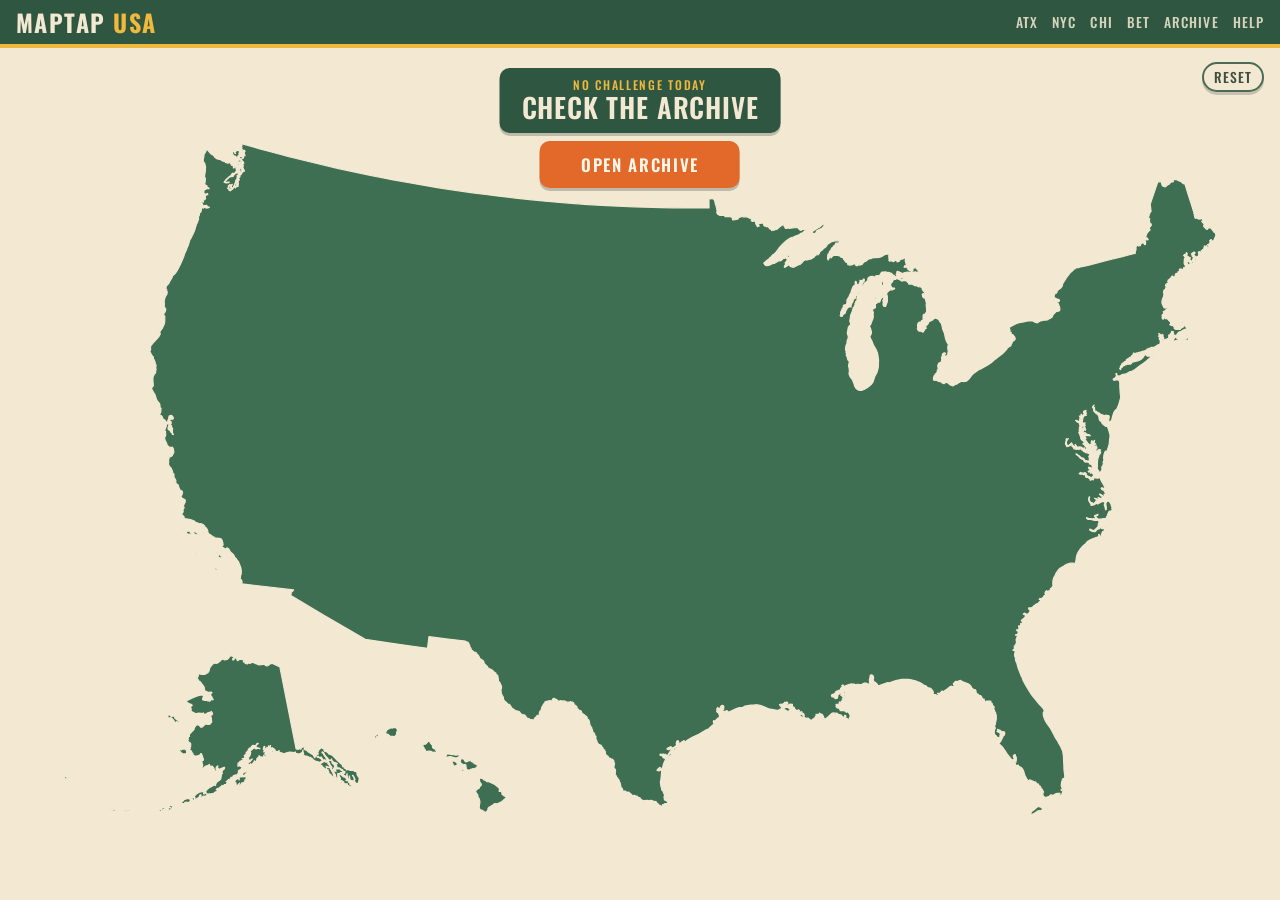
<file: index.html>
<!doctype html>
<html lang="en">
<head>
  <meta charset="utf-8">
  <meta name="viewport" content="width=device-width, initial-scale=1, maximum-scale=1, user-scalable=no">
  <title>MapTap USA</title>
  <meta name="description" content="A daily US geography game. Tap the map where you think 5 places are.">
  <link rel="icon" href="data:image/svg+xml,<svg xmlns='http://www.w3.org/2000/svg' viewBox='0 0 16 16'><circle cx='8' cy='8' r='6' fill='%23e8702a'/></svg>">
  <link rel="preconnect" href="https://fonts.googleapis.com">
  <link rel="preconnect" href="https://fonts.gstatic.com" crossorigin>
  <link rel="stylesheet" href="https://fonts.googleapis.com/css2?family=Oswald:wght@500;600;700&family=Work+Sans:wght@400;500;600&display=swap">
  <link rel="stylesheet" href="style.css?v=2">
</head>
<body>
  <header>
    <h1>MapTap <span>USA</span></h1>
    <div class="header-right">
      <span id="date-label"></span>
      <a class="link-btn" href="atx/">ATX</a>
      <a class="link-btn" href="nyc/">NYC</a>
      <a class="link-btn" href="chi/">CHI</a>
      <a class="link-btn" href="bet/">BET</a>
      <button id="archive-btn" class="link-btn">Archive</button>
      <button id="help-btn" class="link-btn">Help</button>
    </div>
  </header>

  <main id="stage">
    <svg id="map" viewBox="-60 -70 1020 750" preserveAspectRatio="xMidYMid meet"></svg>
    <div id="top">
      <div id="rounds" aria-label="Rounds"></div>
      <div id="prompt">
        <div id="prompt-label">Tap the map</div>
        <div id="prompt-name">Loading…</div>
      </div>
      <div id="panel">
        <div id="result"></div>
        <button id="action-btn" style="display:none">Next</button>
      </div>
    </div>
    <button id="reset-zoom" class="link-btn" title="Reset zoom" aria-label="Reset zoom">Reset</button>
  </main>

  <dialog id="summary">
    <h2>Today's score</h2>
    <div id="final-score"></div>
    <div id="stats"></div>
    <button id="share-btn">Share</button>
    <div id="countdown"></div>
    <form method="dialog"><button class="secondary">View map</button></form>
  </dialog>

  <dialog id="help">
    <h2>How to play</h2>
    <p>Every day you get <b>5 American places</b>. Tap where you think each one is.</p>
    <p>Closer guesses score more (up to 100 per round). Later rounds are worth more:
      <b>×1, ×1, ×2, ×3, ×3</b> — 1,000 points max.</p>
    <p>Drag to move the map, pinch or scroll to zoom. Alaska and Hawaii are in the insets at bottom left.</p>
    <p>A new challenge unlocks at midnight your local time.</p>
    <form method="dialog"><button>Got it</button></form>
  </dialog>

  <dialog id="archive">
    <h2>Archive</h2>
    <ul id="archive-list"></ul>
    <form method="dialog"><button class="secondary">Close</button></form>
  </dialog>

  <div id="toast" role="status"></div>

  <script src="vendor/d3.min.js"></script>
  <script src="vendor/topojson-client.min.js"></script>
  <script src="challenges.js?v=2"></script>
  <script src="app.js?v=2"></script>
</body>
</html>
</file>
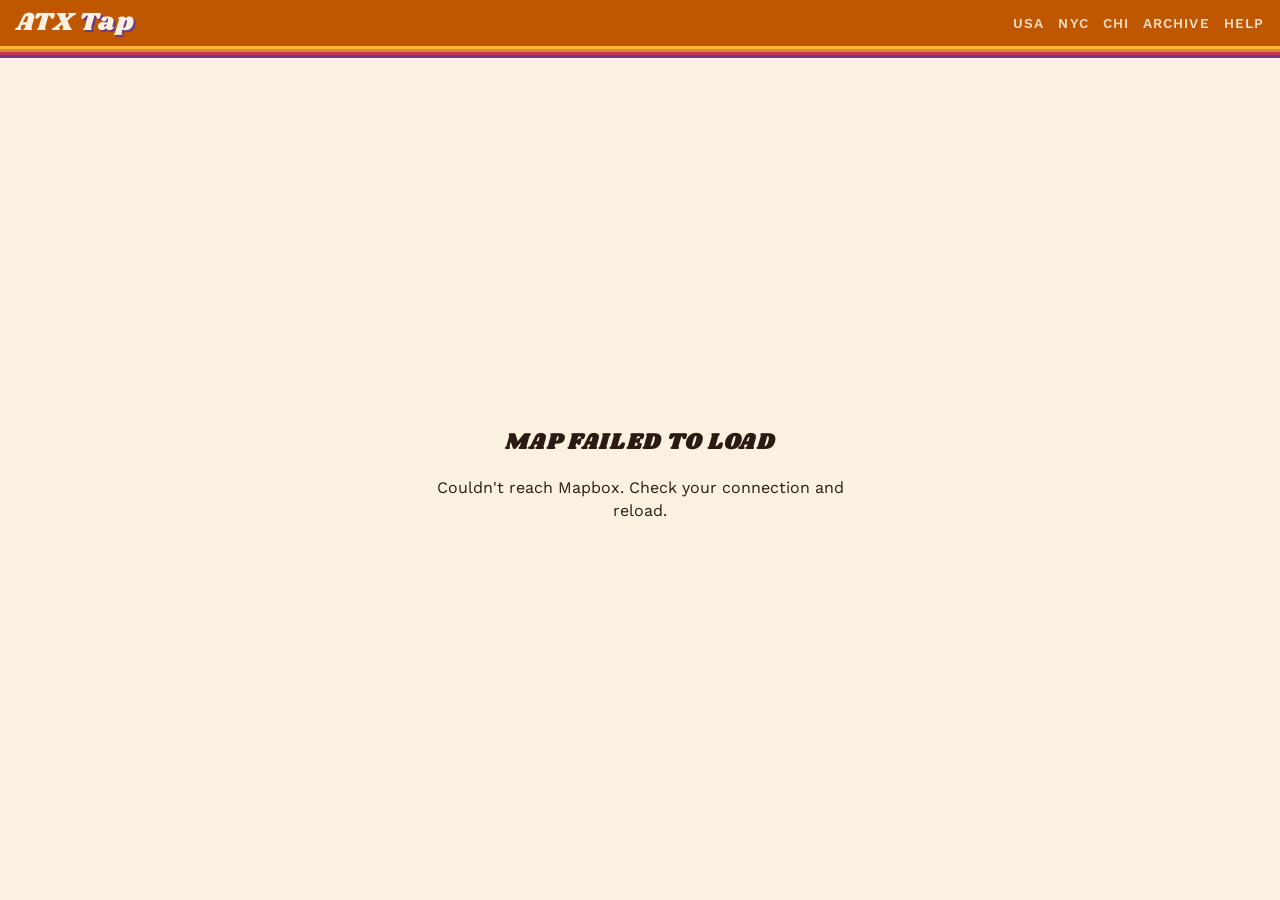
<file: atx/index.html>
<!doctype html>
<html lang="en">
<head>
  <meta charset="utf-8">
  <meta name="viewport" content="width=device-width, initial-scale=1, maximum-scale=1, user-scalable=no">
  <title>ATX Tap</title>
  <meta name="description" content="A daily Austin geography game. Tap the map where you think 5 places are.">
  <link rel="icon" href="data:image/svg+xml,<svg xmlns='http://www.w3.org/2000/svg' viewBox='0 0 16 16'><circle cx='8' cy='8' r='6' fill='%23e2692a'/></svg>">
  <link rel="preconnect" href="https://fonts.googleapis.com">
  <link rel="preconnect" href="https://fonts.gstatic.com" crossorigin>
  <link rel="stylesheet" href="https://fonts.googleapis.com/css2?family=Oswald:wght@500;600;700&family=Shrikhand&family=Work+Sans:wght@400;500;600&display=swap">
  <link rel="stylesheet" href="https://api.mapbox.com/mapbox-gl-js/v3.8.0/mapbox-gl.css">
  <link rel="stylesheet" href="../style.css?v=6">
  <link rel="stylesheet" href="../city/city.css?v=6">
  <link rel="stylesheet" href="atx.css?v=6">
</head>
<body>
  <header>
    <h1>ATX <span>Tap</span></h1>
    <div class="header-right">
      <span id="date-label"></span>
      <a class="link-btn" href="../">USA</a>
      <a class="link-btn" href="../nyc/">NYC</a>
      <a class="link-btn" href="../chi/">CHI</a>
      <button id="archive-btn" class="link-btn">Archive</button>
      <button id="help-btn" class="link-btn">Help</button>
    </div>
  </header>

  <main id="stage">
    <div id="map"></div>
    <div id="top">
      <div id="rounds" aria-label="Rounds"></div>
      <div id="prompt">
        <div id="prompt-label">Tap the map</div>
        <div id="prompt-name">Loading…</div>
      </div>
      <div id="panel">
        <div id="result"></div>
        <button id="action-btn" style="display:none">Next</button>
      </div>
    </div>
    <button id="reset-zoom" class="link-btn" title="Reset zoom" aria-label="Reset zoom">Reset</button>
  </main>

  <dialog id="summary">
    <h2>Today's score</h2>
    <div id="final-score"></div>
    <div id="stats"></div>
    <button id="share-btn">Share</button>
    <div id="countdown"></div>
    <form method="dialog"><button class="secondary">View map</button></form>
  </dialog>

  <dialog id="help">
    <h2>How to play</h2>
    <p>Every day you get <b>5 Austin places</b>. Tap where you think each one is.</p>
    <p>Closer guesses score more (up to 100 per round). Misses hurt most when other landmarks are
      closer to your tap than the answer; in quieter areas, being a mile or two off is fine. Later rounds are worth more:
      <b>×1, ×1, ×2, ×3, ×3</b> — 1,000 points max.</p>
    <p>Drag to move the map, pinch or scroll to zoom. Street names are shown; place names are not.</p>
    <p>A new challenge unlocks at midnight your local time.</p>
    <form method="dialog"><button>Got it</button></form>
  </dialog>

  <dialog id="archive">
    <h2>Archive</h2>
    <ul id="archive-list"></ul>
    <form method="dialog"><button class="secondary">Close</button></form>
  </dialog>

  <div id="toast" role="status"></div>

  <script src="https://api.mapbox.com/mapbox-gl-js/v3.8.0/mapbox-gl.js"></script>
  <script>
    window.CITY = {
      storageKey: "atx-tap-v1",
      shareTitle: "🤠 ATX Tap",
      mapStyle: "mapbox://styles/mapbox/outdoors-v12",
      startBounds: [[-97.96, 30.13], [-97.62, 30.48]],
      maxBounds: [[-98.35, 29.9], [-97.3, 30.75]]
    };
  </script>
  <script src="../city/config.js?v=6"></script>
  <script src="challenges.js?v=6"></script>
  <script src="../city/app.js?v=6"></script>
</body>
</html>
</file>
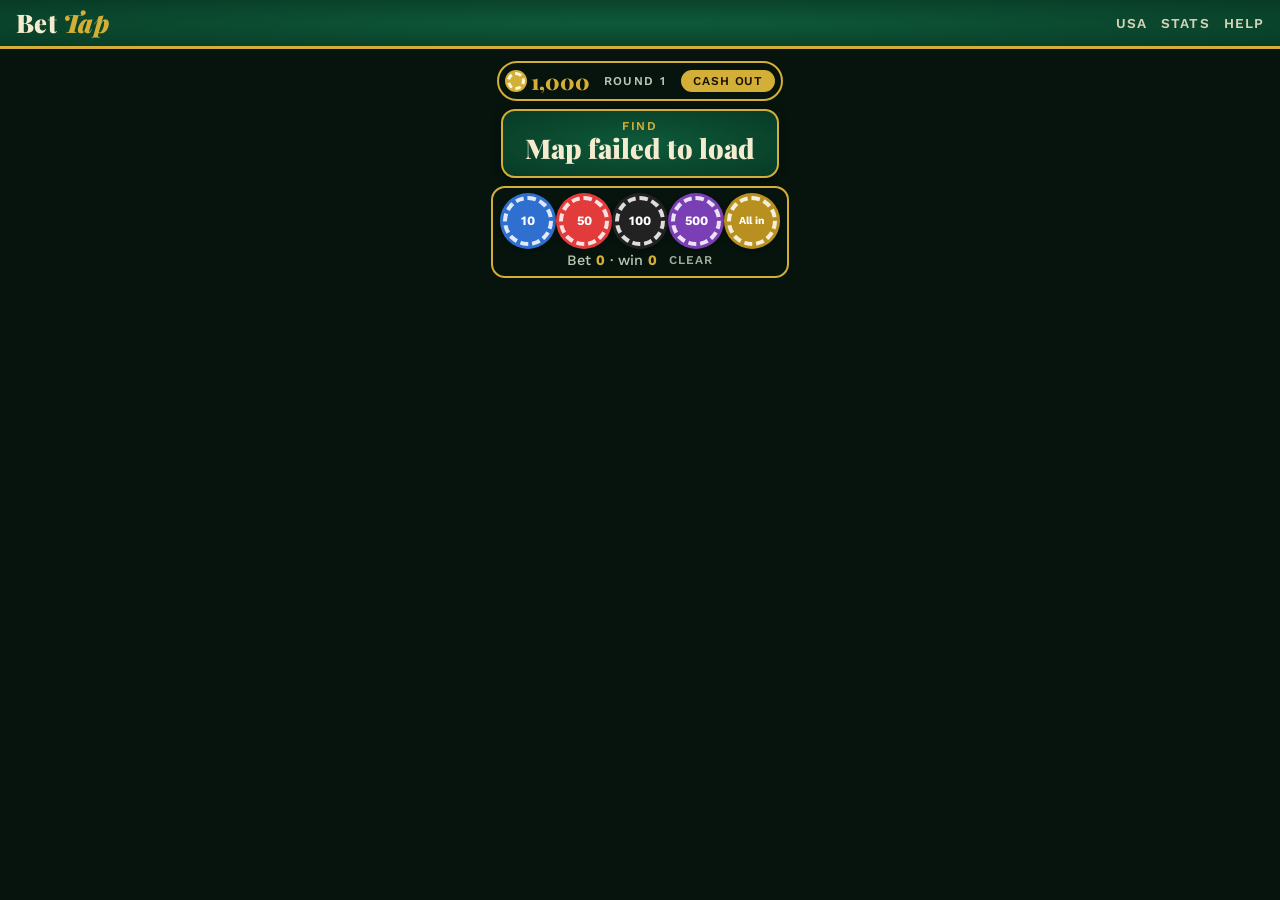
<file: bet/index.html>
<!doctype html>
<html lang="en">
<head>
  <meta charset="utf-8">
  <meta name="viewport" content="width=device-width, initial-scale=1, maximum-scale=1, user-scalable=no">
  <title>Bet Tap</title>
  <meta name="description" content="Bet chips on how well you know the world. 7 places a day.">
  <link rel="icon" href="data:image/svg+xml,<svg xmlns='http://www.w3.org/2000/svg' viewBox='0 0 16 16'><circle cx='8' cy='8' r='6' fill='%23c9a227'/></svg>">
  <link rel="preconnect" href="https://fonts.googleapis.com">
  <link rel="preconnect" href="https://fonts.gstatic.com" crossorigin>
  <link rel="stylesheet" href="https://fonts.googleapis.com/css2?family=Oswald:wght@500;600;700&family=Playfair+Display:wght@700;900&family=Work+Sans:wght@400;500;600&display=swap">
  <link rel="stylesheet" href="https://api.mapbox.com/mapbox-gl-js/v3.8.0/mapbox-gl.css">
  <link rel="stylesheet" href="../style.css?v=6">
  <link rel="stylesheet" href="../city/city.css?v=6">
  <link rel="stylesheet" href="bet.css?v=2">
</head>
<body>
  <header>
    <h1>Bet <span>Tap</span></h1>
    <div class="header-right">
      <a class="link-btn" href="../">USA</a>
      <button id="stats-btn" class="link-btn">Stats</button>
      <button id="help-btn" class="link-btn">Help</button>
    </div>
  </header>

  <main id="stage">
    <div id="map"></div>
    <div id="top">
      <div id="bank">
        <div class="bank-chips"><span class="chip-icon"></span><b id="chips">1,000</b></div>
        <div id="round-label">Round 1</div>
        <button id="cashout-btn" class="link-btn">Cash out</button>
      </div>
      <div id="prompt">
        <div id="prompt-label">Find</div>
        <div id="prompt-name">Loading…</div>
        <div id="line"></div>
      </div>
      <div id="panel">
        <div id="betbox">
          <div id="chip-buttons">
            <button class="chip" data-add="10">10</button>
            <button class="chip" data-add="50">50</button>
            <button class="chip" data-add="100">100</button>
            <button class="chip" data-add="500">500</button>
            <button class="chip allin" data-add="all">All in</button>
          </div>
          <div id="bet-row">
            <span>Bet <b id="bet">0</b> · win <b id="towin">0</b></span>
            <button id="clear-btn" class="link-btn">Clear</button>
          </div>
        </div>
        <div id="result"></div>
        <button id="action-btn" style="display:none"></button>
      </div>
    </div>
  </main>

  <dialog id="over">
    <h2 id="over-title">Game over</h2>
    <div id="final-score"></div>
    <div id="over-sub"></div>
    <div id="stats"></div>
    <button id="share-btn">Share</button>
    <form method="dialog"><button class="secondary">View map</button></form>
  </dialog>

  <dialog id="statsbox">
    <h2>Your stats</h2>
    <div id="stats-all"></div>
    <form method="dialog"><button class="secondary">Close</button></form>
  </dialog>

  <dialog id="help">
    <h2>How to play</h2>
    <p>You start with <b>1,000 chips</b>. Each round names a place anywhere on Earth and sets a <b>line</b>:
      tap within that distance to win.</p>
    <p>Stack your chips (10 minimum), then tap the globe. Hit and you win your bet × the payout;
      miss and you lose it. Tight lines and obscure places pay more.</p>
    <p><b>7 rounds a day</b>, the same places for everyone. Go broke and you're out; <b>cash out</b> any time
      to lock in what you have. Try to finish with more than you started.</p>
    <p>Drag to spin the globe, pinch or scroll to zoom. It's a terrain map with country borders: no labels or roads.</p>
    <form method="dialog"><button>Deal me in</button></form>
  </dialog>

  <div id="toast" role="status"></div>

  <script src="https://api.mapbox.com/mapbox-gl-js/v3.8.0/mapbox-gl.js"></script>
  <script src="../city/config.js?v=6"></script>
  <script src="places.js?v=2"></script>
  <script src="app.js?v=6"></script>
</body>
</html>
</file>
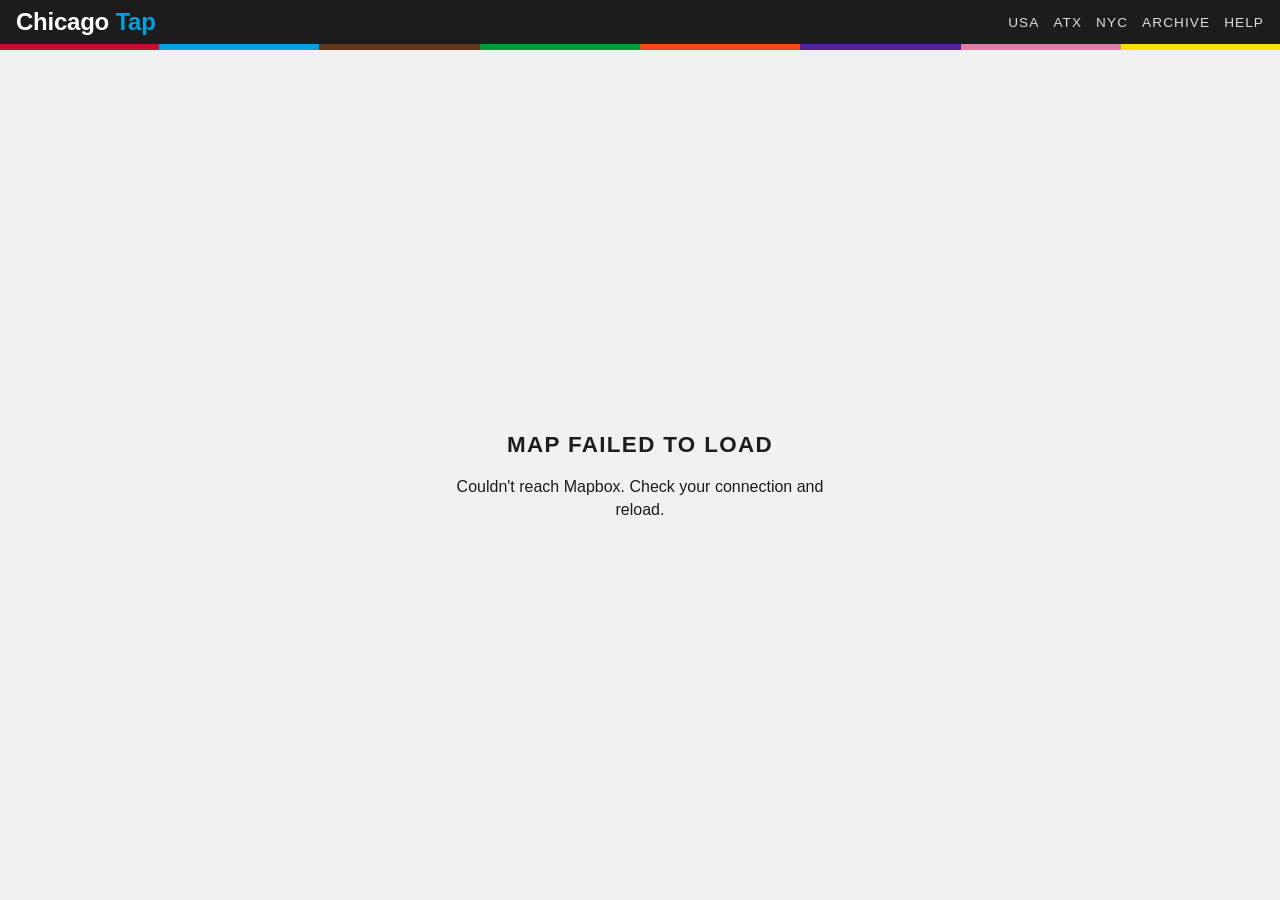
<file: chi/index.html>
<!doctype html>
<html lang="en">
<head>
  <meta charset="utf-8">
  <meta name="viewport" content="width=device-width, initial-scale=1, maximum-scale=1, user-scalable=no">
  <title>Chicago Tap</title>
  <meta name="description" content="A daily Chicago geography game. Tap the map where you think 5 places are.">
  <link rel="icon" href="data:image/svg+xml,<svg xmlns='http://www.w3.org/2000/svg' viewBox='0 0 16 16'><circle cx='8' cy='8' r='6' fill='%2300a1de'/></svg>">
  <link rel="preconnect" href="https://fonts.googleapis.com">
  <link rel="preconnect" href="https://fonts.gstatic.com" crossorigin>
  <link rel="stylesheet" href="https://fonts.googleapis.com/css2?family=Oswald:wght@500;600;700&family=Work+Sans:wght@400;500;600&display=swap">
  <link rel="stylesheet" href="https://api.mapbox.com/mapbox-gl-js/v3.8.0/mapbox-gl.css">
  <link rel="stylesheet" href="../style.css?v=6">
  <link rel="stylesheet" href="../city/city.css?v=6">
  <link rel="stylesheet" href="chi.css?v=6">
</head>
<body>
  <header>
    <h1>Chicago <span>Tap</span></h1>
    <div class="header-right">
      <span id="date-label"></span>
      <a class="link-btn" href="../">USA</a>
      <a class="link-btn" href="../atx/">ATX</a>
      <a class="link-btn" href="../nyc/">NYC</a>
      <button id="archive-btn" class="link-btn">Archive</button>
      <button id="help-btn" class="link-btn">Help</button>
    </div>
  </header>

  <main id="stage">
    <div id="map"></div>
    <div id="top">
      <div id="rounds" aria-label="Rounds"></div>
      <div id="prompt">
        <div id="prompt-label">Tap the map</div>
        <div id="prompt-name">Loading…</div>
      </div>
      <div id="panel">
        <div id="result"></div>
        <button id="action-btn" style="display:none">Next</button>
      </div>
    </div>
    <button id="reset-zoom" class="link-btn" title="Reset zoom" aria-label="Reset zoom">Reset</button>
  </main>

  <dialog id="summary">
    <h2>Today's score</h2>
    <div id="final-score"></div>
    <div id="stats"></div>
    <button id="share-btn">Share</button>
    <div id="countdown"></div>
    <form method="dialog"><button class="secondary">View map</button></form>
  </dialog>

  <dialog id="help">
    <h2>How to play</h2>
    <p>Every day you get <b>5 Chicago places</b>. Tap where you think each one is.</p>
    <p>Closer guesses score more (up to 100 per round). Misses hurt most when other landmarks are
      closer to your tap than the answer; in quieter areas, being a mile or two off is fine. Later rounds are worth more:
      <b>×1, ×1, ×2, ×3, ×3</b> — 1,000 points max.</p>
    <p>Drag to move the map, pinch or scroll to zoom. Street names are shown; place names are not.</p>
    <p>A new challenge unlocks at midnight your local time.</p>
    <form method="dialog"><button>Got it</button></form>
  </dialog>

  <dialog id="archive">
    <h2>Archive</h2>
    <ul id="archive-list"></ul>
    <form method="dialog"><button class="secondary">Close</button></form>
  </dialog>

  <div id="toast" role="status"></div>

  <script src="https://api.mapbox.com/mapbox-gl-js/v3.8.0/mapbox-gl.js"></script>
  <script>
    window.CITY = {
      storageKey: "chi-tap-v1",
      shareTitle: "🚆 Chicago Tap",
      mapStyle: "mapbox://styles/mapbox/dark-v11",
      startBounds: [[-87.93, 41.68], [-87.52, 42.08]],
      maxBounds: [[-88.25, 41.45], [-87.3, 42.3]]
    };
  </script>
  <script src="../city/config.js?v=6"></script>
  <script src="challenges.js?v=6"></script>
  <script src="../city/app.js?v=6"></script>
</body>
</html>
</file>
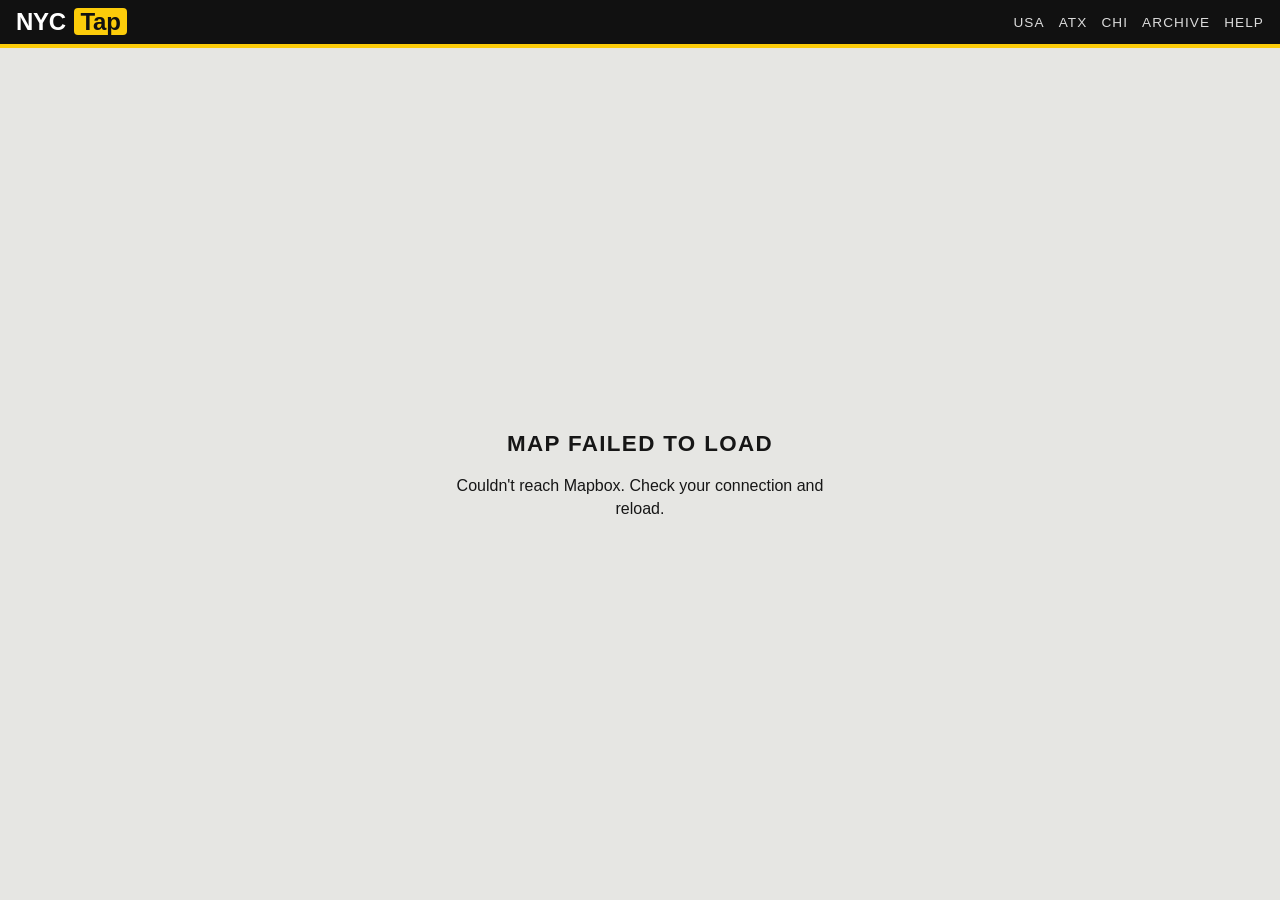
<file: nyc/index.html>
<!doctype html>
<html lang="en">
<head>
  <meta charset="utf-8">
  <meta name="viewport" content="width=device-width, initial-scale=1, maximum-scale=1, user-scalable=no">
  <title>NYC Tap</title>
  <meta name="description" content="A daily New York City geography game. Tap the map where you think 5 places are.">
  <link rel="icon" href="data:image/svg+xml,<svg xmlns='http://www.w3.org/2000/svg' viewBox='0 0 16 16'><circle cx='8' cy='8' r='6' fill='%23fccc0a'/></svg>">
  <link rel="preconnect" href="https://fonts.googleapis.com">
  <link rel="preconnect" href="https://fonts.gstatic.com" crossorigin>
  <link rel="stylesheet" href="https://fonts.googleapis.com/css2?family=Oswald:wght@500;600;700&family=Work+Sans:wght@400;500;600&display=swap">
  <link rel="stylesheet" href="https://api.mapbox.com/mapbox-gl-js/v3.8.0/mapbox-gl.css">
  <link rel="stylesheet" href="../style.css?v=6">
  <link rel="stylesheet" href="../city/city.css?v=6">
  <link rel="stylesheet" href="nyc.css?v=6">
</head>
<body>
  <header>
    <h1>NYC <span>Tap</span></h1>
    <div class="header-right">
      <span id="date-label"></span>
      <a class="link-btn" href="../">USA</a>
      <a class="link-btn" href="../atx/">ATX</a>
      <a class="link-btn" href="../chi/">CHI</a>
      <button id="archive-btn" class="link-btn">Archive</button>
      <button id="help-btn" class="link-btn">Help</button>
    </div>
  </header>

  <main id="stage">
    <div id="map"></div>
    <div id="top">
      <div id="rounds" aria-label="Rounds"></div>
      <div id="prompt">
        <div id="prompt-label">Tap the map</div>
        <div id="prompt-name">Loading…</div>
      </div>
      <div id="panel">
        <div id="result"></div>
        <button id="action-btn" style="display:none">Next</button>
      </div>
    </div>
    <button id="reset-zoom" class="link-btn" title="Reset zoom" aria-label="Reset zoom">Reset</button>
  </main>

  <dialog id="summary">
    <h2>Today's score</h2>
    <div id="final-score"></div>
    <div id="stats"></div>
    <button id="share-btn">Share</button>
    <div id="countdown"></div>
    <form method="dialog"><button class="secondary">View map</button></form>
  </dialog>

  <dialog id="help">
    <h2>How to play</h2>
    <p>Every day you get <b>5 New York City places</b>. Tap where you think each one is.</p>
    <p>Closer guesses score more (up to 100 per round). Misses hurt most when other landmarks are
      closer to your tap than the answer; in quieter areas, being a mile or two off is fine. Later rounds are worth more:
      <b>×1, ×1, ×2, ×3, ×3</b> — 1,000 points max.</p>
    <p>Drag to move the map, pinch or scroll to zoom. Street names are shown; place names are not.</p>
    <p>A new challenge unlocks at midnight your local time.</p>
    <form method="dialog"><button>Got it</button></form>
  </dialog>

  <dialog id="archive">
    <h2>Archive</h2>
    <ul id="archive-list"></ul>
    <form method="dialog"><button class="secondary">Close</button></form>
  </dialog>

  <div id="toast" role="status"></div>

  <script src="https://api.mapbox.com/mapbox-gl-js/v3.8.0/mapbox-gl.js"></script>
  <script>
    window.CITY = {
      storageKey: "nyc-tap-v1",
      shareTitle: "🗽 NYC Tap",
      mapStyle: "mapbox://styles/mapbox/light-v11",
      startBounds: [[-74.19, 40.56], [-73.75, 40.9]],
      maxBounds: [[-74.45, 40.35], [-73.5, 41.1]]
    };
  </script>
  <script src="../city/config.js?v=6"></script>
  <script src="challenges.js?v=6"></script>
  <script src="../city/app.js?v=6"></script>
</body>
</html>
</file>
<file: style.css>
/* National Park poster palette */
:root {
  --paper: #f3e9d2;
  --paper-2: #eadcbd;
  --ink: #1f3329;
  --muted: #6b705c;
  --forest: #2f5641;
  --land: #3f6f52;
  --land-line: #f3e9d2;
  --orange: #e2692a;
  --gold: #f0b93e;
  --rust: #b8452a;
  --guess: #e2692a;
  --answer: #f0b93e;
  --shadow: 0 3px 0 rgba(31, 51, 41, .25);
  --display: "Oswald", "Arial Narrow", sans-serif;
  --body: "Work Sans", system-ui, -apple-system, sans-serif;
}
@media (prefers-color-scheme: dark) {
  :root {
    --paper: #17241d;
    --paper-2: #203128;
    --ink: #f3e9d2;
    --muted: #a9ad97;
    --forest: #0f1a14;
    --land: #3a664c;
    --land-line: #17241d;
    --shadow: 0 3px 0 rgba(0, 0, 0, .4);
  }
}

* { box-sizing: border-box; }
html, body { margin: 0; height: 100%; }
body {
  background: var(--paper);
  color: var(--ink);
  font: 16px/1.4 var(--body);
  display: flex;
  flex-direction: column;
  height: 100dvh;
  overflow: hidden;
  -webkit-tap-highlight-color: transparent;
}

/* Header: solid forest band with a gold rule, like a park poster's title block */
header {
  display: flex;
  align-items: center;
  justify-content: space-between;
  padding: 10px 16px;
  background: var(--forest);
  color: #f3e9d2;
  border-bottom: 4px solid var(--gold);
  z-index: 2;
}
h1 {
  margin: 0;
  font: 700 1.5rem/1 var(--display);
  text-transform: uppercase;
  letter-spacing: .06em;
}
h1 span { color: var(--gold); }
.header-right { display: flex; align-items: center; gap: 14px; }
#date-label { font: 500 .85rem var(--display); letter-spacing: .08em; text-transform: uppercase; opacity: .75; }

.link-btn {
  background: none;
  border: 0;
  padding: 0;
  min-width: 0;
  color: inherit;
  font: 500 .85rem var(--display);
  letter-spacing: .08em;
  text-transform: uppercase;
  cursor: pointer;
  opacity: .85;
  box-shadow: none;
  border-radius: 0;
}
.link-btn:hover { opacity: 1; }
a.link-btn { text-decoration: none; }

/* Stage: the map fills everything below the header; UI floats on top */
#stage { position: relative; flex: 1; min-height: 0; overflow: hidden; }
#map {
  position: absolute; inset: 0;
  width: 100%; height: 100%;
  display: block;
  overflow: visible;
  cursor: crosshair;
  touch-action: none;
}
#map.dragging { cursor: grabbing; }

#top {
  position: absolute; top: 12px; left: 50%;
  transform: translateX(-50%);
  display: flex; flex-direction: column; align-items: center; gap: 8px;
  pointer-events: none;
  width: max-content; max-width: calc(100% - 32px);
}
#rounds { display: flex; gap: 6px; }
.round-dot {
  min-width: 40px;
  padding: 2px 8px;
  border-radius: 999px;
  border: 2px solid var(--forest);
  background: var(--paper);
  color: var(--forest);
  font: 600 .8rem var(--display);
  text-align: center;
  font-variant-numeric: tabular-nums;
}
@media (prefers-color-scheme: dark) { .round-dot { border-color: var(--ink); color: var(--ink); } }
.round-dot.current { background: var(--forest); color: #f3e9d2; border-color: var(--forest); }
.round-dot.good { background: var(--land); border-color: var(--land); color: #f3e9d2; }
.round-dot.ok { background: var(--gold); border-color: var(--gold); color: #1f3329; }
.round-dot.bad { background: var(--rust); border-color: var(--rust); color: #f3e9d2; }

#prompt {
  text-align: center;
  background: var(--forest);
  color: #f3e9d2;
  padding: 8px 22px 10px;
  border-radius: 10px;
  box-shadow: var(--shadow);
}
#prompt-label { font: 500 .75rem var(--display); letter-spacing: .14em; text-transform: uppercase; color: var(--gold); }
#prompt-name { font: 600 1.7rem/1.1 var(--display); text-transform: uppercase; letter-spacing: .03em; }

#reset-zoom {
  position: absolute; top: 14px; right: 16px;
  box-shadow: var(--shadow);
  color: var(--ink);
  background: var(--paper);
  border: 2px solid var(--forest);
  border-radius: 999px;
  padding: 3px 10px;
}
@media (prefers-color-scheme: dark) { #reset-zoom { border-color: var(--ink); } }

#panel {
  display: flex; flex-direction: column; align-items: center; gap: 8px;
}
#panel > * { pointer-events: auto; }
#result:empty { display: none; }
#result {
  background: var(--paper);
  border: 2px solid var(--forest);
  border-radius: 999px;
  padding: 4px 14px;
  font: 500 1rem var(--display);
  letter-spacing: .04em;
  text-transform: uppercase;
  color: var(--muted);
}
@media (prefers-color-scheme: dark) { #result { border-color: var(--ink); } }
#result b { color: var(--ink); font-weight: 700; font-variant-numeric: tabular-nums; }

/* Map */
.state { fill: var(--land); stroke: var(--land-line); stroke-width: 1.2; stroke-linejoin: round; vector-effect: non-scaling-stroke; }
.guess-pin { fill: var(--guess); stroke: #f3e9d2; }
.answer-pin { fill: var(--answer); stroke: #1f3329; }
.link-line { stroke: var(--orange); fill: none; }
.ripple { fill: none; stroke: var(--orange); pointer-events: none; }
.answer-label {
  fill: #1f3329;
  font-family: var(--display);
  font-weight: 600;
  text-transform: uppercase;
  letter-spacing: .04em;
  paint-order: stroke;
  stroke: #f3e9d2;
  stroke-linejoin: round;
  pointer-events: none;
}

/* Buttons */
button {
  font: 600 1.05rem var(--display);
  letter-spacing: .1em;
  text-transform: uppercase;
  border: 0;
  border-radius: 10px;
  padding: 11px 28px;
  background: var(--orange);
  color: #fff8ea;
  cursor: pointer;
  min-width: 200px;
  box-shadow: var(--shadow);
}
button:active { transform: translateY(2px); box-shadow: none; }
button.secondary { background: none; color: var(--muted); box-shadow: none; }

/* Dialogs */
dialog {
  border: 3px solid var(--forest);
  border-radius: 14px;
  background: var(--paper);
  color: var(--ink);
  width: min(400px, calc(100vw - 32px));
  padding: 0 0 20px;
  text-align: center;
  overflow: hidden;
}
@media (prefers-color-scheme: dark) { dialog { border-color: var(--gold); } }
dialog::backdrop { background: rgba(15, 26, 20, .55); }
dialog h2 {
  margin: 0 0 16px;
  padding: 12px;
  background: var(--forest);
  color: #f3e9d2;
  border-bottom: 4px solid var(--gold);
  font: 700 1.3rem var(--display);
  text-transform: uppercase;
  letter-spacing: .08em;
}
dialog > :not(h2) { margin-left: 20px; margin-right: 20px; }
dialog p { text-align: left; }
dialog form { margin-top: 8px; }
#final-score { font: 700 3.5rem/1 var(--display); color: var(--orange); margin-bottom: 16px; font-variant-numeric: tabular-nums; }
#stats { display: flex; justify-content: space-around; margin-bottom: 18px; }
#stats div { display: flex; flex-direction: column; font: 500 .75rem var(--display); letter-spacing: .1em; text-transform: uppercase; color: var(--muted); }
#stats b { font: 600 1.4rem var(--display); color: var(--ink); }
#countdown { margin-top: 12px; color: var(--muted); font-size: .85rem; }

#archive-list { list-style: none; padding: 0; margin: 0 20px; max-height: 55vh; overflow-y: auto; text-align: left; }
#archive-list a {
  display: flex; justify-content: space-between;
  padding: 8px 0;
  color: var(--ink);
  text-decoration: none;
  border-bottom: 1px solid var(--paper-2);
}
#archive-list .score { color: var(--muted); font-variant-numeric: tabular-nums; }

#toast {
  position: fixed; left: 50%; bottom: 24px;
  transform: translateX(-50%);
  background: var(--forest); color: #f3e9d2;
  padding: 6px 14px; border-radius: 8px; font-size: .9rem;
  opacity: 0; transition: opacity .2s; pointer-events: none;
}
#toast.show { opacity: 1; }

@media (max-width: 600px) {
  #date-label { display: none; }
  .header-right { gap: 9px; }
  .header-right .link-btn { font-size: .72rem; letter-spacing: .04em; }
  h1 { font-size: 1.25rem; }
  #prompt-name { font-size: 1.4rem; }
  .round-dot { min-width: 36px; }
  #reset-zoom { top: 10px; right: 10px; padding: 2px 8px; font-size: .75rem; }
  #reset-zoom::after { content: ""; position: absolute; inset: -12px; } /* bigger tap target */
  #top { top: 10px; }
}
</file>
<file: city/city.css>
/* ATX Tap: shares ../style.css (poster theme); only map-specific bits here. */
#map { position: absolute; inset: 0; }
#map .mapboxgl-canvas-container { cursor: crosshair; }
#map .mapboxgl-canvas-container:active { cursor: grabbing; }

/* Pins are HTML markers so they can animate with CSS. The .marker wrapper is what
   Mapbox positions (via transform); the .pin / .ripple inside it animate. */
.marker { width: 18px; height: 18px; }
.pin, .ripple { position: relative; box-sizing: border-box; }
.pin {
  width: 18px; height: 18px;
  border-radius: 50%;
  border: 3px solid #f3e9d2;
  box-shadow: 0 1px 3px rgba(0, 0, 0, .4);
  animation: pop .3s cubic-bezier(.3, 1.8, .5, 1) both;
}
.pin.guess { background: var(--guess); }
.pin.answer { background: var(--answer); border-color: #1f3329; animation-delay: var(--delay, 0s); }
.pin .label {
  position: absolute; bottom: 20px; left: 50%;
  transform: translateX(-50%);
  white-space: nowrap;
  font: 600 1rem var(--display);
  text-transform: uppercase;
  letter-spacing: .04em;
  color: #1f3329;
  background: #f3e9d2;
  border: 2px solid #1f3329;
  border-radius: 6px;
  padding: 1px 8px;
}
.ripple {
  width: 18px; height: 18px;
  border-radius: 50%;
  border: 3px solid var(--orange);
  pointer-events: none;
  animation: ripple .65s ease-out forwards;
}
@keyframes pop { from { transform: scale(0); } to { transform: scale(1); } }
@keyframes ripple { from { transform: scale(1); opacity: .9; } to { transform: scale(5); opacity: 0; } }

#setup {
  position: absolute; inset: 0;
  display: flex; align-items: center; justify-content: center;
  padding: 24px; text-align: center;
  background: var(--paper);
}
#setup div { max-width: 420px; }
#setup h2 { font: 700 1.4rem var(--display); text-transform: uppercase; letter-spacing: .06em; }
#setup code { background: var(--paper-2); padding: 1px 5px; border-radius: 4px; }

/* Keep the shared big-button styling off Mapbox's own controls (attribution "i" button). */
.mapboxgl-ctrl button {
  min-width: 0; padding: 0; border-radius: 0;
  box-shadow: none; background-color: transparent;
  font: inherit; letter-spacing: normal; text-transform: none;
}
.mapboxgl-ctrl button:active { transform: none; }
</file>
<file: atx/atx.css>
/* ATX Tap: retro Austin gig-poster theme over the shared styles.
   Burnt orange + teal, a 70s sunset stripe, Shrikhand display type, Hill Country (outdoors) map. */
:root {
  --paper: #fbf1e1;
  --paper-2: #f1dfc2;
  --ink: #2a1a12;
  --muted: #7a5c48;
  --forest: #bf5700;   /* burnt orange */
  --land: #1f8a86;     /* good round: teal */
  --gold: #f6b53c;     /* ok round: sunset gold */
  --rust: #c8385a;     /* bad round: sunset pink-red */
  --orange: #1f8a86;   /* guess -> answer line: teal */
  --guess: #1f8a86;
  --answer: #f6b53c;
  --shadow: 3px 3px 0 #2a1a12;
  --display: "Shrikhand", "Cooper Black", Georgia, serif;
  --body: "Work Sans", system-ui, -apple-system, sans-serif;
}
@media (prefers-color-scheme: dark) {
  :root { --paper: #2a1a12; --paper-2: #3b271c; --ink: #fbf1e1; --muted: #cfae92; --shadow: 3px 3px 0 #000; }
}

header {
  background: #bf5700; color: #fbf1e1;
  border-bottom: 0;
  box-shadow: 0 3px 0 #f6b53c, 0 6px 0 #ef7d3c, 0 9px 0 #c8385a, 0 12px 0 #6b3a8c; /* 70s sunset stripes */
}
h1 { font-weight: 400; text-transform: none; letter-spacing: .01em; font-size: 1.6rem; }
h1 span { color: #fbf1e1; text-shadow: 2px 2px 0 #6b3a8c; }
.link-btn { font-family: var(--body); font-weight: 600; }

#prompt {
  background: #fbf1e1; color: #2a1a12;
  border: 3px solid #2a1a12; border-radius: 16px;
  box-shadow: var(--shadow);
}
#prompt-label { color: #bf5700; font-family: var(--body); font-weight: 600; }
#prompt-name { font-weight: 400; text-transform: none; letter-spacing: .01em; }

.round-dot {
  border: 3px solid #2a1a12; border-radius: 12px;
  background: #fbf1e1; color: #2a1a12;
  font-family: var(--body); font-weight: 700;
}
.round-dot.current { background: #bf5700; color: #fbf1e1; border-color: #2a1a12; }
.round-dot.good { background: var(--land); color: #fff; border-color: #2a1a12; }
.round-dot.ok { background: var(--gold); color: #2a1a12; border-color: #2a1a12; }
.round-dot.bad { background: var(--rust); color: #fff; border-color: #2a1a12; }

button {
  background: #bf5700; color: #fbf1e1;
  border: 3px solid #2a1a12; border-radius: 999px;
  font-family: var(--display); font-weight: 400; text-transform: none; letter-spacing: .02em;
}
button.secondary { border: 0; }
#reset-zoom { background: #fbf1e1; color: #2a1a12; border: 3px solid #2a1a12; font-family: var(--body); font-weight: 700; }
#result { background: #fbf1e1; color: var(--muted); border: 3px solid #2a1a12; box-shadow: var(--shadow); font-family: var(--body); text-transform: none; letter-spacing: 0; }
#result b { color: #2a1a12; }
dialog { border-color: #2a1a12; border-radius: 18px; }
dialog h2 {
  background: #bf5700; color: #fbf1e1; font-weight: 400; text-transform: none; letter-spacing: .02em;
  border-bottom: 0;
  box-shadow: 0 3px 0 #f6b53c, 0 6px 0 #ef7d3c, 0 9px 0 #c8385a, 0 12px 0 #6b3a8c; /* 70s sunset stripes */
}
dialog h2 { margin-bottom: 28px; }
#final-score { color: #bf5700; font-weight: 400; }
#stats div, #stats b { font-family: var(--body); }

.pin { border-color: #2a1a12; }
.pin .label { color: #2a1a12; background: #fbf1e1; border: 2px solid #2a1a12; border-radius: 999px; font-family: var(--display); font-weight: 400; text-transform: none; letter-spacing: .02em; }

#top { top: 24px; } /* clear the header stripes */
@media (max-width: 600px) {
  .round-dot { min-width: 34px; padding: 1px 5px; border-width: 2px; }
  #rounds { gap: 4px; }
  #reset-zoom { top: 22px; border-width: 2px; }
}
</file>
<file: bet/bet.css>
/* Bet Tap: casino theme (green felt, gold, poker chips) over the shared styles. */
:root {
  --felt: #0e5a3a;
  --felt-dark: #083a25;
  --gold: #d4af37;
  --paper: #0b3322;
  --paper-2: #134a31;
  --ink: #f5ecd0;
  --muted: #b9c7b4;
  --forest: #083a25;
  --orange: #d4af37;  /* guess -> answer line */
  --guess: #e23b3b;   /* red chip */
  --answer: #d4af37;
  --shadow: 0 3px 10px rgba(0, 0, 0, .45);
  --display: "Playfair Display", Georgia, serif;
}
body { background: #06140d; color: var(--ink); }

header {
  background: radial-gradient(ellipse at center, var(--felt) 0%, var(--felt-dark) 100%);
  border-bottom: 3px solid var(--gold);
  color: var(--ink);
}
h1 { font: 900 1.6rem/1 var(--display); text-transform: none; letter-spacing: .01em; }
h1 span { color: var(--gold); font-style: italic; }
.link-btn { font-family: "Work Sans", sans-serif; font-weight: 600; }

#top { gap: 8px; }
#bank {
  display: flex; align-items: center; gap: 14px;
  background: rgba(6, 20, 13, .85);
  border: 2px solid var(--gold); border-radius: 999px;
  padding: 4px 6px 4px 8px;
  pointer-events: auto;
}
.bank-chips { display: flex; align-items: center; gap: 6px; }
.bank-chips b { font: 900 1.35rem var(--display); color: var(--gold); font-variant-numeric: tabular-nums; }
.bank-chips.up b { animation: flash-up .8s; }
.bank-chips.down b { animation: flash-down .8s; }
@keyframes flash-up { 0% { color: #7CFC9A; transform: scale(1.25); } 100% { color: var(--gold); transform: none; } }
@keyframes flash-down { 0% { color: #ff6b6b; transform: scale(.85); } 100% { color: var(--gold); transform: none; } }
.chip-icon {
  width: 18px; height: 18px; border-radius: 50%;
  background: var(--gold);
  border: 3px dashed #fff8dc;
  box-shadow: 0 0 0 2px var(--gold);
}
#round-label { font: 600 .75rem "Work Sans", sans-serif; letter-spacing: .12em; text-transform: uppercase; color: var(--muted); }
#cashout-btn {
  background: var(--gold); color: #1a1405; opacity: 1;
  border-radius: 999px; padding: 4px 12px; font-size: .75rem; letter-spacing: .08em;
}

#prompt {
  background: radial-gradient(ellipse at center, var(--felt) 0%, var(--felt-dark) 100%);
  color: var(--ink);
  border: 2px solid var(--gold); border-radius: 14px;
  box-shadow: var(--shadow);
  pointer-events: none;
}
#prompt-label { color: var(--gold); font-family: "Work Sans", sans-serif; font-weight: 600; }
#prompt-name { font: 900 1.7rem/1.15 var(--display); text-transform: none; letter-spacing: 0; }
#line { font: 600 .9rem "Work Sans", sans-serif; color: var(--muted); margin-top: 2px; }
#line b { color: var(--gold); }

#betbox {
  background: rgba(6, 20, 13, .85);
  border: 2px solid var(--gold); border-radius: 14px;
  padding: 8px 10px;
  display: flex; flex-direction: column; gap: 6px; align-items: center;
}
#chip-buttons { display: flex; gap: 6px; }
button.chip {
  min-width: 0; width: 50px; height: 50px; padding: 0;
  border-radius: 50%;
  font: 700 .8rem "Work Sans", sans-serif; letter-spacing: 0; text-transform: none;
  color: #fff;
  border: 4px dashed rgba(255, 255, 255, .85);
  box-shadow: 0 0 0 3px var(--c), 0 3px 6px rgba(0, 0, 0, .5);
  background: var(--c);
}
button.chip[data-add="10"] { --c: #2f6fd0; }
button.chip[data-add="50"] { --c: #e23b3b; }
button.chip[data-add="100"] { --c: #222; }
button.chip[data-add="500"] { --c: #7b3fb5; }
button.chip.allin { --c: #b8901f; font-size: .66rem; line-height: 1; }
#bet-row { display: flex; gap: 12px; align-items: center; font: 500 .9rem "Work Sans", sans-serif; color: var(--muted); }
#bet-row b { color: var(--gold); font-variant-numeric: tabular-nums; }
#clear-btn { font-size: .75rem; }

button { background: var(--gold); color: #1a1405; border-radius: 999px; font-family: "Work Sans", sans-serif; font-weight: 700; letter-spacing: .06em; }
button:disabled { opacity: .35; cursor: default; }
#result {
  background: rgba(6, 20, 13, .9); color: var(--ink);
  border: 2px solid var(--gold); border-radius: 999px;
  font-family: "Work Sans", sans-serif; text-transform: none; letter-spacing: 0;
}
#result b { color: var(--gold); }
#result .win { color: #7CFC9A; font-weight: 800; }
#result .lose { color: #ff6b6b; font-weight: 800; }

dialog { background: var(--felt-dark); color: var(--ink); border: 3px solid var(--gold); border-radius: 16px; }
dialog h2 { background: radial-gradient(ellipse at center, var(--felt) 0%, var(--felt-dark) 100%); color: var(--gold); border-bottom: 3px solid var(--gold); font: 900 1.4rem var(--display); text-transform: none; letter-spacing: 0; }
dialog p { color: var(--muted); }
dialog p b { color: var(--ink); }
#final-score { color: var(--gold); font-family: var(--display); font-weight: 900; }
#over-sub { color: var(--muted); margin-bottom: 14px; }
#stats b, #stats-all b { color: var(--gold); }
button.secondary { color: var(--muted); background: none; }

.pin.guess { background: var(--guess); border-color: #fff; }
.pin.answer { background: var(--answer); border-color: #1a1405; }
.pin .label { color: #1a1405; background: var(--gold); border-color: #1a1405; font-family: "Work Sans", sans-serif; font-weight: 700; text-transform: none; letter-spacing: 0; }

@media (max-width: 600px) {
  #prompt-name { font-size: 1.35rem; }
  button.chip { width: 44px; height: 44px; }
  #bank { gap: 10px; }
}

/* Stats (results + Stats dialogs): a tidy grid, 3 across, with room between labels */
#over #stats, #stats-all {
  display: grid; grid-template-columns: repeat(3, 1fr); gap: 16px 10px;
  margin: 0 20px 18px;
}
#over #stats div, #stats-all div {
  display: flex; flex-direction: column; align-items: center; gap: 2px;
  min-width: 0;
  font: 500 .68rem/1.25 "Work Sans", sans-serif; letter-spacing: .08em; text-transform: uppercase; color: var(--muted);
}
#over #stats b, #stats-all b { font: 900 1.5rem/1.1 var(--display); letter-spacing: 0; color: var(--gold); }
</file>
<file: chi/chi.css>
/* Chicago Tap: CTA 'L' theme over the shared styles.
   Dark station-sign header with a stripe of the eight 'L' line colors, line-badge round
   markers, Blue Line buttons and a Pink Line guess trail. Map uses Mapbox dark. */
:root {
  --red-line: #c60c30; --blue-line: #00a1de; --brown-line: #62361b; --green-line: #009b3a;
  --orange-line: #f9461c; --purple-line: #522398; --pink-line: #e27ea6; --yellow-line: #f9e300;
  --paper: #f1f1f1;
  --paper-2: #dcdcdc;
  --ink: #1c1c1c;
  --muted: #6a6a6a;
  --forest: #1c1c1c;
  --land: var(--green-line);  /* good round */
  --gold: var(--yellow-line); /* ok round */
  --rust: var(--red-line);    /* bad round */
  --orange: var(--pink-line); /* guess -> answer line */
  --guess: var(--blue-line);
  --answer: var(--yellow-line);
  --shadow: 0 2px 0 rgba(0, 0, 0, .3);
  --display: "Helvetica Neue", Helvetica, Arial, sans-serif;
  --body: "Helvetica Neue", Helvetica, Arial, sans-serif;
}
@media (prefers-color-scheme: dark) {
  :root { --paper: #1b1b1b; --paper-2: #2c2c2c; --ink: #f1f1f1; --muted: #9c9c9c; --forest: #0d0d0d; }
}

body { background: #242424; }
header {
  background: #1c1c1c; color: #fff;
  border-bottom: 6px solid transparent;
  border-image: linear-gradient(90deg,
    var(--red-line) 0 12.5%, var(--blue-line) 0 25%, var(--brown-line) 0 37.5%, var(--green-line) 0 50%,
    var(--orange-line) 0 62.5%, var(--purple-line) 0 75%, var(--pink-line) 0 87.5%, var(--yellow-line) 0) 1;
}
h1 { font-weight: 700; text-transform: none; letter-spacing: -.01em; }
h1 span { color: var(--blue-line); }

/* CTA station sign: dark panel, white text, a line-color bar on the left */
#prompt {
  background: #1c1c1c; color: #fff;
  border-radius: 3px;
  border-left: 8px solid var(--blue-line);
  box-shadow: 0 2px 8px rgba(0, 0, 0, .4);
}
#prompt-name { font-weight: 700; text-transform: none; letter-spacing: -.01em; }
#prompt-label { color: #bdbdbd; }

/* Round markers as 'L' line badges */
.round-dot {
  border-radius: 3px; border: 2px solid #fff;
  background: #3a3a3a; color: #fff;
  font-weight: 700; min-width: 38px;
}
.round-dot.current { background: var(--blue-line); border-color: #fff; color: #fff; }
.round-dot.good { background: var(--green-line); border-color: var(--green-line); color: #fff; }
.round-dot.ok { background: var(--yellow-line); border-color: var(--yellow-line); color: #1c1c1c; }
.round-dot.bad { background: var(--red-line); border-color: var(--red-line); color: #fff; }

button { background: var(--blue-line); color: #fff; border-radius: 3px; text-transform: none; letter-spacing: 0; font-weight: 700; }
#reset-zoom { background: #1c1c1c; color: #fff; border-color: #fff; border-radius: 3px; }
#result { background: #1c1c1c; color: #bdbdbd; border-color: #fff; border-radius: 3px; text-transform: none; letter-spacing: 0; }
#result b { color: #fff; }
dialog { border-color: #1c1c1c; border-radius: 4px; }
dialog h2 { background: #1c1c1c; color: #fff; border-bottom: 6px solid var(--blue-line); text-transform: none; letter-spacing: 0; }
#final-score { color: var(--blue-line); }

.pin { border-color: #fff; }
.pin.answer { border-color: #1c1c1c; }
.pin .label { color: #fff; background: #1c1c1c; border-color: #fff; border-radius: 3px; font-weight: 700; text-transform: none; letter-spacing: 0; }
</file>
<file: nyc/nyc.css>
/* NYC Tap: urban/grey theme layered over the shared poster theme.
   Subway-sign type, taxi yellow, and round markers styled like subway line bullets. */
:root {
  --paper: #e6e6e3;
  --paper-2: #d4d4d0;
  --ink: #161616;
  --muted: #6e6e6e;
  --forest: #161616;
  --land: #00933c;   /* "good" round: subway green */
  --gold: #fccc0a;   /* taxi / N-Q-R-W yellow */
  --orange: #ff6319; /* B-D-F-M orange */
  --rust: #ee352e;   /* 1-2-3 red */
  --guess: #ff6319;
  --answer: #fccc0a;
  --shadow: 0 2px 0 rgba(0, 0, 0, .25);
  --display: "Helvetica Neue", Helvetica, Arial, sans-serif;
  --body: "Helvetica Neue", Helvetica, Arial, sans-serif;
}
@media (prefers-color-scheme: dark) {
  :root {
    --paper: #141414;
    --paper-2: #262626;
    --ink: #f2f2f2;
    --muted: #9a9a9a;
    --forest: #000;
    --shadow: 0 2px 0 rgba(0, 0, 0, .5);
  }
}

header { background: #111; color: #fff; border-bottom-color: var(--gold); }
h1 { font-weight: 700; letter-spacing: -.01em; text-transform: none; }
h1 span { color: #111; background: var(--gold); padding: 0 6px; border-radius: 4px; margin-left: 2px; }

/* Black station-sign prompt with a white rule, like subway signage */
#prompt { background: #111; color: #fff; border-radius: 4px; border-top: 4px solid #fff; box-shadow: var(--shadow); }
#prompt-name { font-weight: 700; letter-spacing: -.01em; text-transform: none; }
#prompt-label { color: var(--gold); }

/* Round markers as subway bullets */
.round-dot {
  min-width: 0; width: 34px; height: 34px; padding: 0;
  display: inline-flex; align-items: center; justify-content: center;
  border-radius: 50%;
  font-weight: 700; font-size: .8rem;
  background: #fff; color: #111; border: 2px solid #111;
}
.round-dot.current { background: #111; color: #fff; border-color: #111; }
.round-dot.good { background: var(--land); border-color: var(--land); color: #fff; }
.round-dot.ok { background: var(--gold); border-color: var(--gold); color: #111; }
.round-dot.bad { background: var(--rust); border-color: var(--rust); color: #fff; }

button { background: var(--gold); color: #111; border-radius: 4px; text-transform: none; letter-spacing: 0; font-weight: 700; }
#reset-zoom, #result { border-color: #111; border-radius: 4px; }
#result { text-transform: none; letter-spacing: 0; }
dialog { border-color: #111; border-radius: 6px; }
dialog h2 { background: #111; color: #fff; border-bottom-color: var(--gold); text-transform: none; letter-spacing: 0; }
#final-score { color: var(--ink); }

.pin { border-color: #fff; }
.pin.answer { border-color: #111; }
.pin .label { color: #fff; background: #111; border-color: #111; border-radius: 3px; font-weight: 700; text-transform: none; letter-spacing: 0; }
</file>
